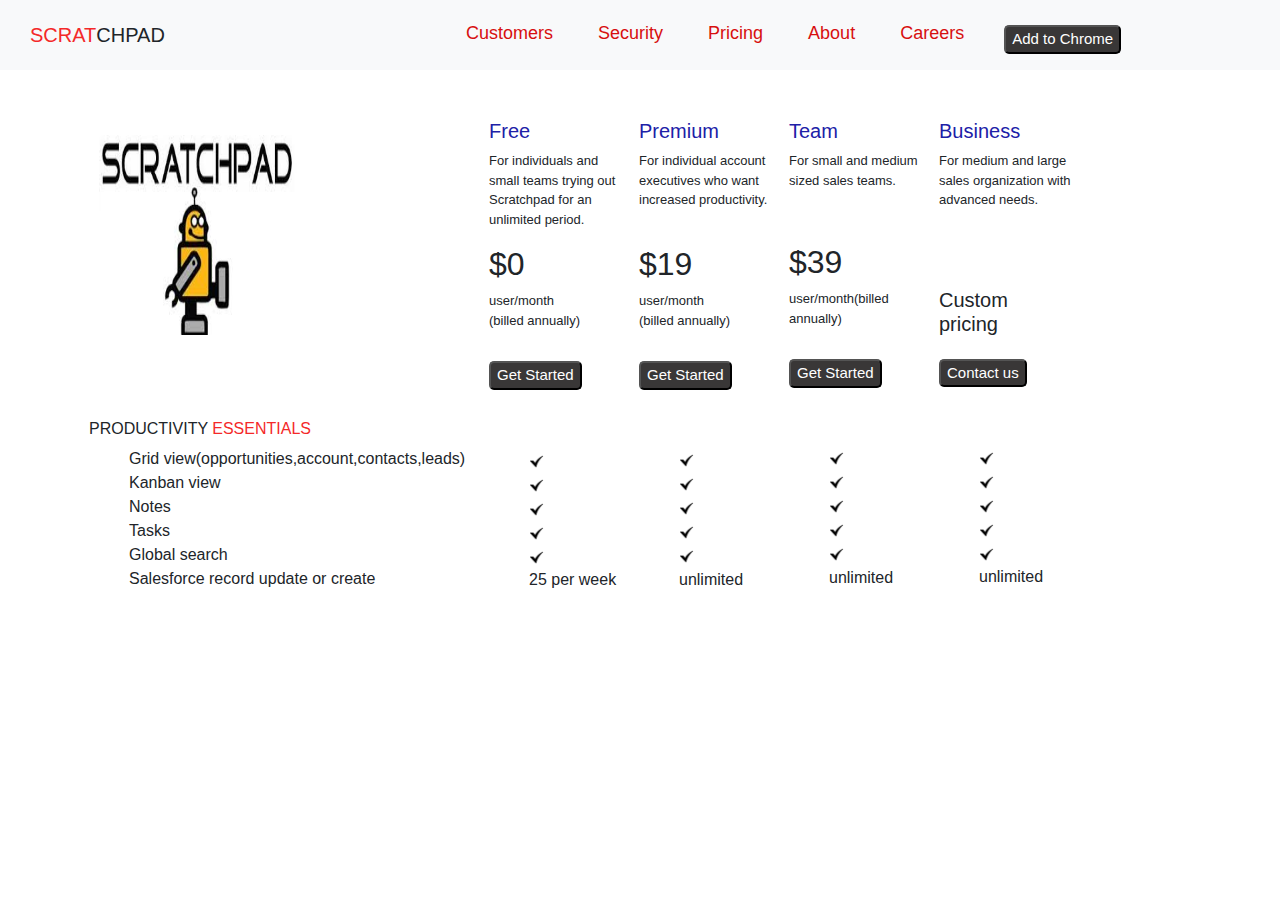
<file: Html&css/index.html>
<html>

<head>
    <title>Home</title>
    <link rel="stylesheet" href="https://cdn.jsdelivr.net/npm/bootstrap@4.0.0/dist/css/bootstrap.min.css"
        integrity="sha384-Gn5384xqQ1aoWXA+058RXPxPg6fy4IWvTNh0E263XmFcJlSAwiGgFAW/dAiS6JXm" crossorigin="anonymous">
    <link rel="stylesheet" href="style.css">
</head>

<body>
    <!-------header------->
    <div class="header">
        <div class="logo"><span class="split">SCRAT</span>CHPAD</div>
        <nav class="navbar">
            <ul>
                <li>
                    <a href="#">Customers </a>
                </li>
                <li>
                    <a href="#">Security </a>
                </li>
                <li>
                    <a href="#">Pricing </a>
                </li>
                <li>
                    <a href="#">About </a>
                </li>
                <li>
                    <a href="#">Careers </a>
                </li>
                <button class="round btn1">Add to Chrome</button>
            </ul>
        </nav>
    </div>


    <!----container---------->
    <div class="container">
        <div class="blockfirst">
            <img src="img/side.jfif" class="side">

            <div class="innercontainer">
                <h6>PRODUCTIVITY<span class="split"> ESSENTIALS</span></h6>
                <ul>
                    <li class="lists">Grid view(opportunities,account,contacts,leads)</li>
                    <li class="lists"> Kanban view</li>
                    <li class="lists"> Notes</li>
                    <li class="lists"> Tasks</li>
                    <li class="lists"> Global search</li>
                    <li class="lists">Salesforce record update or create</li>

                </ul>
            </div>
        </div>
        <div class="block">
            <h5 class="content">Free</h5>
            <p class="textP">For individuals and small teams trying out Scratchpad for an unlimited period.</p>
            <h2>$0</h2>
            <p class="textP">user/month<br> (billed annually)
            </p>
            <button class="round">Get Started</button>
            <div class="innercontainer upper">
                <ul>
                    <li class="lists"><img src="img/check-mark.png" class="blockimg" /></li>
                    <li class="lists"><img src="img/check-mark.png" class="blockimg" /></li>
                    <li class="lists"><img src="img/check-mark.png" class="blockimg"/></li>
                    <li class="lists"><img src="img/check-mark.png" class="blockimg" /></li>
                    <li class="lists"> <img src="img/check-mark.png" class="blockimg" /></li>
                    <li class="lists">25 per week</li>

                </ul>
            
            </div>
        </div>
        <div class="block">
            <h5 class="content">Premium</h5>
            <p class="textP">For individual account executives who want increased productivity.</p>
            <h2 class="space1">$19</h2>
            <p class="textP" >user/month<br>(billed annually)</p>
            <button class="round">Get Started</button>
            <div class="innercontainer upper">
                <ul>
                    <li class="lists"><img src="img/check-mark.png" class="blockimg" /></li>
                    <li class="lists"><img src="img/check-mark.png" class="blockimg" /></li>
                    <li class="lists"><img src="img/check-mark.png" class="blockimg"/></li>
                    <li class="lists"><img src="img/check-mark.png" class="blockimg"/></li>
                    <li class="lists"> <img src="img/check-mark.png" class="blockimg" /></li>
                    <li class="lists">unlimited</li>

                </ul>
            </div>

        </div>
        <div class="block">
            <h5 class="content">Team</h5>
            <p class="textP">For small and medium sized sales teams.</p>
            <h2 class="space2">$39</h2>
            <p class="textP">user/month(billed annually)</p>
            
            <button class="round">Get Started</button>
            <div class="innercontainer upper">
                <ul>
                    <li class="lists"><img src="img/check-mark.png" class="blockimg"/></li>
                    <li class="lists"><img src="img/check-mark.png" class="blockimg" /></li>
                    <li class="lists"><img src="img/check-mark.png" class="blockimg"/></li>
                    <li class="lists"><img src="img/check-mark.png" class="blockimg"/></li>
                    <li class="lists"> <img src="img/check-mark.png" class="blockimg" /></li>
                    <li class="lists">unlimited</li>

                </ul>
            
            </div>
        </div>
        <div class="block">
            <h5 class="content">Business</h5>
            <p class="textP">For medium and large sales organization with advanced needs.</p>
            <h5 class="space3">Custom <br>pricing</h5>
            <button class="round">Contact us</button>
            <div class="innercontainer upper">
                <ul>
                    <li class="lists"><img src="img/check-mark.png" class="blockimg" /></li>
                    <li class="lists"><img src="img/check-mark.png" class="blockimg" /></li>
                    <li class="lists"><img src="img/check-mark.png" class="blockimg" /></li>
                    <li class="lists"><img src="img/check-mark.png" class="blockimg" /></li>
                    <li class="lists"> <img src="img/check-mark.png" class="blockimg" /></li>
                    <li class="lists">unlimited</li>

                </ul>
                        </div>
        </div>

    </div>
</body>

</html>
</file>
<file: Html&css/style.css>
body {
    margin: 0px;
    padding: 0px;
    
}
.textP {
    font-size: small;
}
.content{
  color: rgb(32, 32, 167);
}
.btn1{
    margin-left: 25px;
}

.container {
    padding-top: 45px;
    height: auto;
  }

.innercontainer {
    padding-top: 20%;
}

.blockfirst {
    width: 400px;
    float: left;
    padding: 0px 4px 0px 4px;
    
}

.block {
    width: 150px;
    padding: 4px;
    float: left;
   

}
.block:hover{
    border-style: solid;
    border-color: rgb(35, 14, 140);
    border-radius: 5px;


}

.blockfifth {
    width: 150px;
    float: left;
    padding: 4px;

}

button {
    background-color: rgb(57, 55, 55);
    color: white;
    border-radius: 3px;
    text-align: center;

}

.space1 {
    padding-top: 1.2rem;
}

.space2 {
    padding-top: 2.3rem;
}

.space3 {
    padding-top: 3.1em;
}

.space4 {
    padding-top: 2rem;
}

.round {
    border-radius: 5px;
    text-align: center;
    font-size: 15px;
    margin-top: 15px;
}
.header{
    height: 70px;
    background-color: #f8f9fa;
}
.logo{
    padding-top: 20px;
    padding-left: 30px;
    font-size: 20px;
    width: 370px;
    float: left;
}
.navbar{
    float: left;
    width:800px;
    margin-left: 10px;
    margin-top: 2px;
      
}
.split{
    color: rgb(244, 41, 41);
}
.navbar ul li{
    text-decoration: none;
    padding: 10px 15px 10px 30px;
    list-style: none;
    float: left;

}
.navbar ul li a{
    color: rgb(215, 15, 15);
    font-size: 18px;
    text-decoration: none;

}
.lists{
    text-decoration: none;
    list-style: none;
}
.side{
    height: 200px;
    width: 200px;
    margin: 20px 0px 6px 10px;

}
.upper{
    margin-top: 30px;
}
.blockimg{
    height :15px;
     width:15px;

}
</file>
